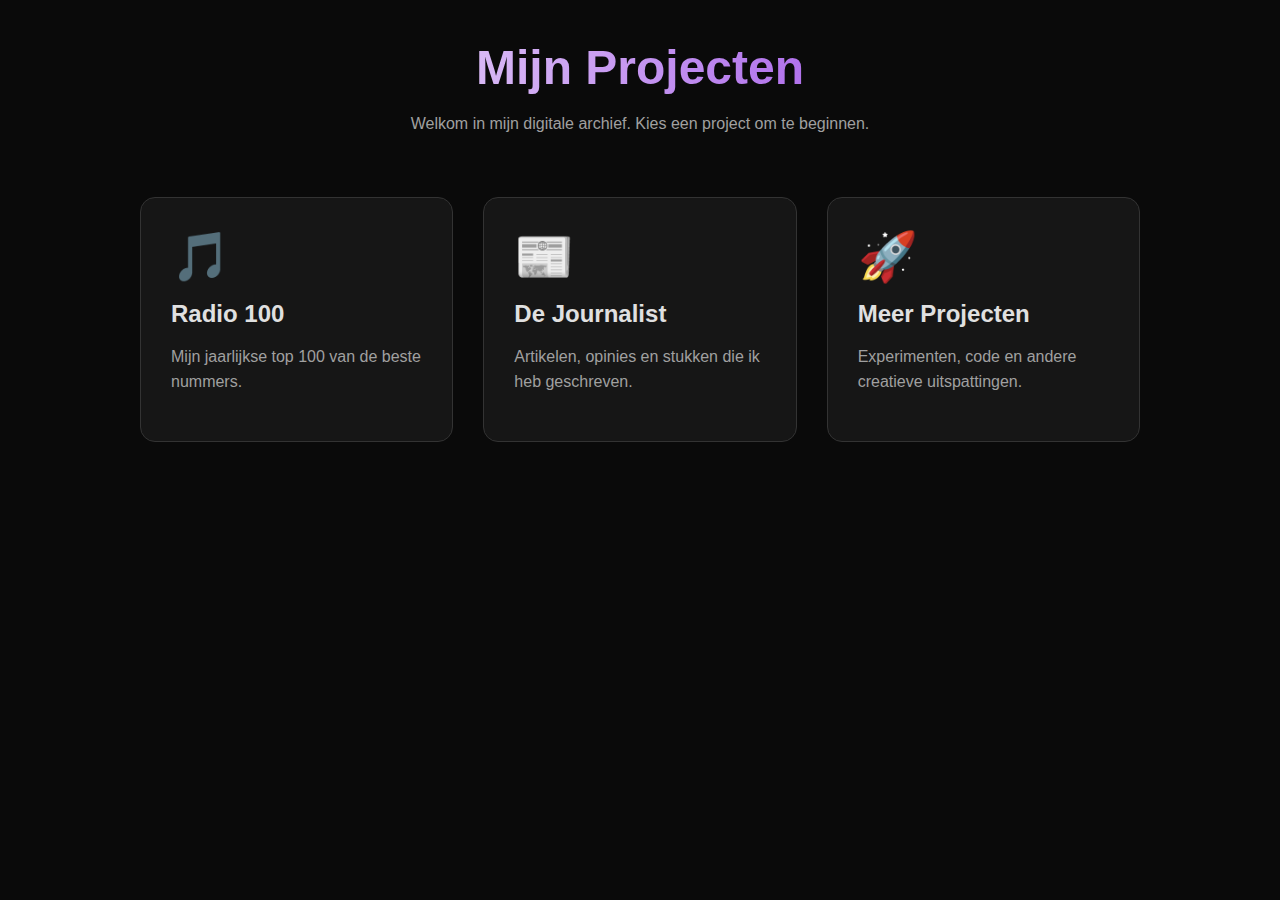
<file: Project's WEB/index.html>
<!DOCTYPE html>
<html lang="nl">
<head>
    <meta charset="UTF-8">
    <meta name="viewport" content="width=device-width, initial-scale=1.0">
    <title>Mijn Projecten Hub</title>
    <link rel="stylesheet" href="css/style.css">
    <script src="https://identity.netlify.com/v1/netlify-identity-widget.js"></script>
</head>
<body>

<div class="container">

    <div id="home-screen">
        <header>
            <h1>Mijn Projecten</h1>
            <p>Welkom in mijn digitale archief. Kies een project om te beginnen.</p>
        </header>

        <div class="project-grid">
            <div class="card" onclick="openProject('radio100')">
                <span>🎵</span>
                <h2>Radio 100</h2>
                <p>Mijn jaarlijkse top 100 van de beste nummers.</p>
            </div>
            <div class="card" onclick="openProject('journalist')">
                <span>📰</span>
                <h2>De Journalist</h2>
                <p>Artikelen, opinies en stukken die ik heb geschreven.</p>
            </div>
            <div class="card" onclick="openProject('overig')">
                <span>🚀</span>
                <h2>Meer Projecten</h2>
                <p>Experimenten, code en andere creatieve uitspattingen.</p>
            </div>
        </div>
    </div>

    <div id="radio100" class="page-section">
        <button class="back-btn" onclick="goHome()">← Terug naar overzicht</button>
        <h1>Radio 100: De Lijst</h1>
        <p>Hier vind je mijn persoonlijke selectie van dit jaar.</p>
        <div id="radio100-content">
            <ul class="song-list" style="padding:0;">
                <li><strong>1.</strong> Titel van Liedje - Artiest</li>
                <li><strong>2.</strong> Titel van Liedje - Artiest</li>
            </ul>
        </div>
    </div>

    <div id="journalist" class="page-section">
        <button class="back-btn" onclick="goHome()">← Terug naar overzicht</button>
        <h1>Artikel Archief</h1>
        <p>Recente publicaties. Deze worden beheerd via het CMS!</p>
        
        <div id="posts-container">
            </div>
        
        <div style="margin-top:40px; border-top: 1px solid #333; padding-top:20px;">
            <p>Vind je mijn werk tof? Steun mij met een koffie!</p>
            <button class="donate-btn" onclick="alert('Hier komt de Stripe/PayPal link!')">Steun dit project (€)</button>
        </div>
    </div>

    <div id="overig" class="page-section">
        <button class="back-btn" onclick="goHome()">← Terug naar overzicht</button>
        <h1>Andere Projecten</h1>
        <p>Work in progress...</p>
    </div>

</div>

<script>
    function openProject(projectId) {
        // ... (Navigatie code is hetzelfde)
        document.getElementById('home-screen').style.display = 'none';
        window.scrollTo(0, 0);
        const project = document.getElementById(projectId);
        project.style.display = 'block';
        setTimeout(() => { project.classList.add('active'); }, 10);
        
        if (projectId === 'journalist') {
            loadCMSPosts();
        }
    }

    function goHome() {
        // ... (Navigatie code is hetzelfde)
        const pages = document.querySelectorAll('.page-section');
        pages.forEach(page => {
            page.style.display = 'none';
            page.classList.remove('active');
        });
        document.getElementById('home-screen').style.display = 'block';
    }

    // Functie om de CMS-posts in te laden
    async function loadCMSPosts() {
        // We simuleren dat de posts in een JSON-bestand staan (wat het CMS genereert)
        const postsContainer = document.getElementById('posts-container');
        postsContainer.innerHTML = 'Artikelen worden geladen...'; 
        
        try {
            // Dit bestand bestaat nog niet, maar zal er zijn na je eerste CMS post
            const response = await fetch('/posts.json'); 
            const posts = await response.json();

            postsContainer.innerHTML = ''; // Leegmaken
            posts.forEach(post => {
                const postHTML = `
                    <div class="article-preview">
                        <h3>${post.title}</h3>
                        <p>${post.description}</p>
                        <a href="#" style="color: var(--accent);">Lees meer →</a>
                    </div>
                `;
                postsContainer.innerHTML += postHTML;
            });

        } catch (error) {
            postsContainer.innerHTML = '<p>Nog geen artikelen gevonden. Log in bij /admin om de eerste post te maken!</p>';
        }
    }

    // Netlify Identity Widget voor Login
    if (window.netlifyIdentity) {
      window.netlifyIdentity.on("init", user => {
        if (!user) {
          window.netlifyIdentity.on("login", () => {
            document.location.href = "/admin/";
          });
        }
      });
    }
</script>
</body>
</html>
</file>
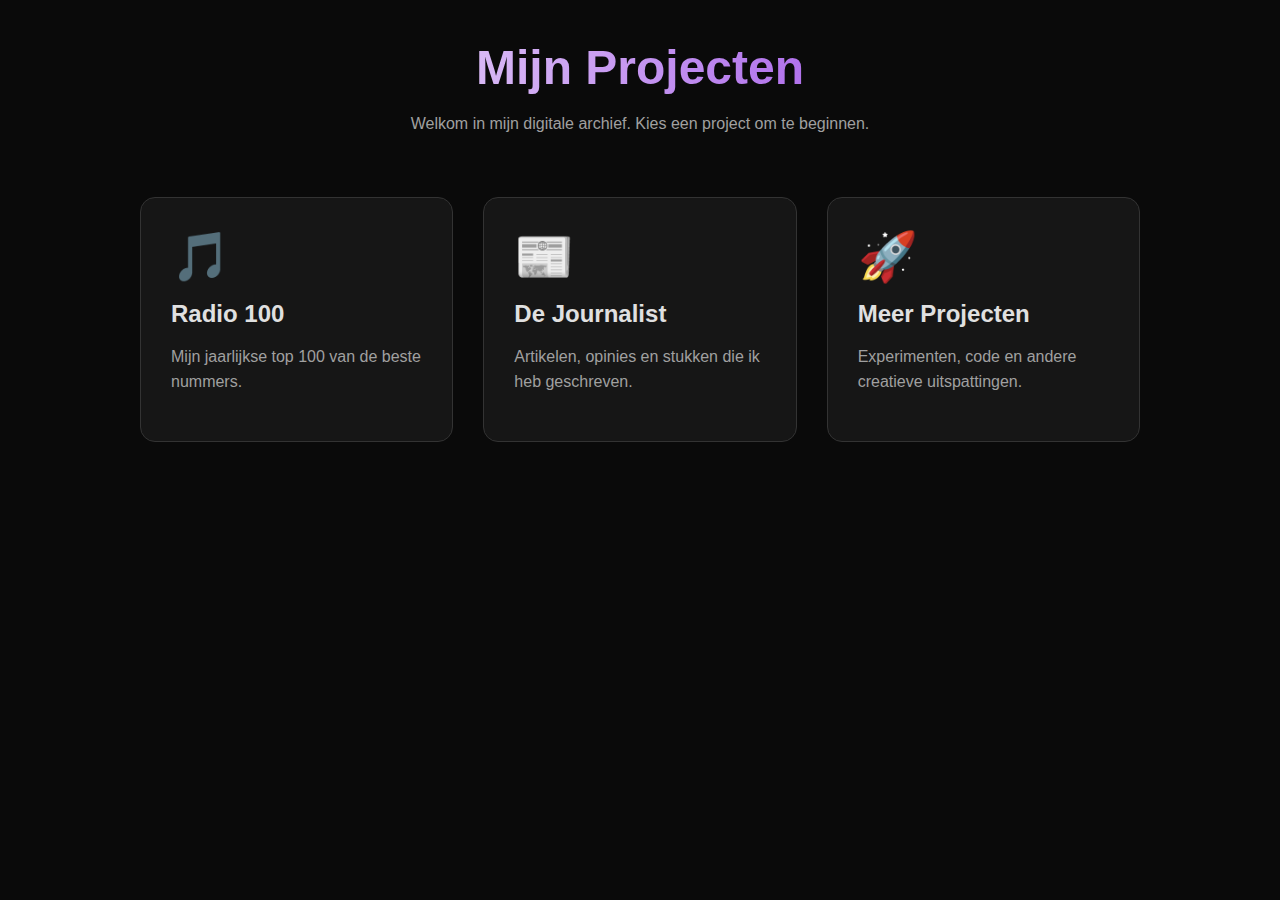
<file: projects-web/index.html>
<!DOCTYPE html>
<html lang="nl">
<head>
    <meta charset="UTF-8">
    <meta name="viewport" content="width=device-width, initial-scale=1.0">
    <title>Mijn Projecten Hub</title>
    
    <link rel="stylesheet" href="./css/style.css">
    
    <script src="https://identity.netlify.com/v1/netlify-identity-widget.js"></script>
</head>
<body>

<div class="container">

    <div id="home-screen">
        <header>
            <h1>Mijn Projecten</h1>
            <p>Welkom in mijn digitale archief. Kies een project om te beginnen.</p>
        </header>

        <div class="project-grid">
            <div class="card" onclick="openProject('radio100')">
                <span>🎵</span>
                <h2>Radio 100</h2>
                <p>Mijn jaarlijkse top 100 van de beste nummers.</p>
            </div>
            <div class="card" onclick="openProject('journalist')">
                <span>📰</span>
                <h2>De Journalist</h2>
                <p>Artikelen, opinies en stukken die ik heb geschreven.</p>
            </div>
            <div class="card" onclick="openProject('overig')">
                <span>🚀</span>
                <h2>Meer Projecten</h2>
                <p>Experimenten, code en andere creatieve uitspattingen.</p>
            </div>
        </div>
    </div>

    <div id="radio100" class="page-section">
        <button class="back-btn" onclick="goHome()">← Terug naar overzicht</button>
        <h1>Radio 100: De Lijst</h1>
        <p>Hier vind je mijn persoonlijke selectie van dit jaar.</p>
        <div id="radio100-content">
             <ul class="song-list" style="padding:0;">
                <li><strong>1.</strong> Titel van Liedje - Artiest</li>
                <li><strong>2.</strong> Titel van Liedje - Artiest</li>
            </ul>
        </div>
    </div>

    <div id="journalist" class="page-section">
        <button class="back-btn" onclick="goHome()">← Terug naar overzicht</button>
        <h1>Artikel Archief</h1>
        <p>Recente publicaties. Deze worden beheerd via het CMS!</p>
        
        <div id="posts-container">
            </div>
        
        <div style="margin-top:40px; border-top: 1px solid #333; padding-top:20px;">
            <p>Vind je mijn werk tof? Steun mij met een koffie!</p>
            <button class="donate-btn" onclick="alert('Hier komt de Stripe/PayPal link!')">Steun dit project (€)</button>
        </div>
    </div>

    <div id="overig" class="page-section">
        <button class="back-btn" onclick="goHome()">← Terug naar overzicht</button>
        <h1>Andere Projecten</h1>
        <p>Work in progress...</p>
    </div>

</div>

<script>
    // --- JAVASCRIPT LOGICA ---
    
    // Configuratie voor het ophalen van posts (PAS DIT AAN!)
    const GITHUB_REPO_OWNER = 'SanderProjects'; // JOUW GEBRUIKERSNAAM
    const GITHUB_REPO_NAME = 'Sanders-Projects'; // JOUW REPO NAAM
    // Omdat alles nu in de hoofdmap staat, verwijzen we direct naar de _posts map
const POSTS_FOLDER = '_posts/';
    function openProject(projectId) {
        document.getElementById('home-screen').style.display = 'none';
        window.scrollTo(0, 0);
        const project = document.getElementById(projectId);
        project.style.display = 'block';
        setTimeout(() => { project.classList.add('active'); }, 10);
        
        if (projectId === 'journalist') {
            loadCMSPosts();
        }
    }

    function goHome() {
        const pages = document.querySelectorAll('.page-section');
        pages.forEach(page => {
            page.style.display = 'none';
            page.classList.remove('active');
        });
        document.getElementById('home-screen').style.display = 'block';
        const header = document.querySelector('header');
        header.style.animation = 'none';
        header.offsetHeight; 
        header.style.animation = 'fadeIn 1s ease';
    }

    // Functie om de CMS-posts op te halen en weer te geven
    async function loadCMSPosts() {
        const postsContainer = document.getElementById('posts-container');
        postsContainer.innerHTML = 'Artikelen worden geladen...';

        try {
            // FIX: Codeer de mapnaam voor de GitHub API om speciale tekens te verwerken
            const encodedPostsFolder = encodeURIComponent(POSTS_FOLDER); // <-- DEZE REGEL IS NIEUW
            
            // Stap 1: Haal de lijst met bestanden uit de _posts map (via GitHub API)
            const apiUrl = `https://api.github.com/repos/${GITHUB_REPO_OWNER}/${GITHUB_REPO_NAME}/contents/${encodedPostsFolder}`; // <-- HIER WORDT DE GECODEERDE MAP GEBRUIKT
            const fileListResponse = await fetch(apiUrl);
            
            if (!fileListResponse.ok) {
                postsContainer.innerHTML = '<p>Fout bij het laden van artikelen. Controleer of de GITHUB_REPO_OWNER/NAME juist is ingesteld.</p>';
                return;
            }
            
            const files = await fileListResponse.json();
            
            // Filter alleen op Markdown bestanden (.md)
            const mdFiles = files.filter(file => file.name.endsWith('.md'));
            
            if (mdFiles.length === 0) {
                postsContainer.innerHTML = '<p>Nog geen artikelen gevonden. Maak de eerste post in het CMS!</p>';
                return;
            }

            postsContainer.innerHTML = ''; // Leegmaken voor de nieuwe posts

            // Stap 2: Loop door elk bestand en haal de inhoud op
            for (const file of mdFiles) {
                // Haal de inhoud op
                const postResponse = await fetch(file.download_url);
                const rawMarkdown = await postResponse.text();

                // Extreer de Front Matter (metadata) en Body
                const { metadata, body } = parseMarkdown(rawMarkdown);
                
                // Stap 3: Renderen op de pagina
                const postHTML = `
                    <div class="article-preview">
                        <h3>${metadata.title || 'Geen Titel'}</h3>
                        <p style="color: var(--text-muted);">${metadata.description || 'Geen samenvatting beschikbaar.'}</p>
                        <p>${body.substring(0, 100)}...</p>
                        <a href="#" style="color: var(--accent);">Lees meer →</a>
                    </div>
                `;
                postsContainer.innerHTML += postHTML;
            }

        } catch (error) {
            console.error('Fout bij laden van posts:', error);
            postsContainer.innerHTML = `<p>Er is een onbekende fout opgetreden bij het laden van de artikelen: ${error.message}</p>`;
        }
    }

    // Helper functie om de metadata (Front Matter) van de Markdown te scheiden van de body.
    function parseMarkdown(markdown) {
        const metadata = {};
        let body = markdown;
        
        // Zoek naar de Front Matter (YAML blok tussen '---')
        const match = markdown.match(/^---\s*([\s\S]*?)\s*---([\s\S]*)$/);
        
        if (match) {
            // Parsen van de YAML (heel simplistisch, werkt alleen voor simpele key: value)
            const yamlBlock = match[1];
            body = match[2].trim();
            
            yamlBlock.split('\n').forEach(line => {
                const parts = line.split(':');
                if (parts.length >= 2) {
                    const key = parts[0].trim();
                    const value = parts.slice(1).join(':').trim().replace(/^['"]|['"]$/g, '');
                    metadata[key] = value;
                }
            });
        }
        return { metadata, body };
    }


    // Netlify Identity Widget voor Login
    if (window.netlifyIdentity) {
      window.netlifyIdentity.on("init", user => {
        if (!user) {
          window.netlifyIdentity.on("login", () => {
            document.location.href = "/admin/";
          });
        }
      });
    }
</script>
</body>
</html>
</file>
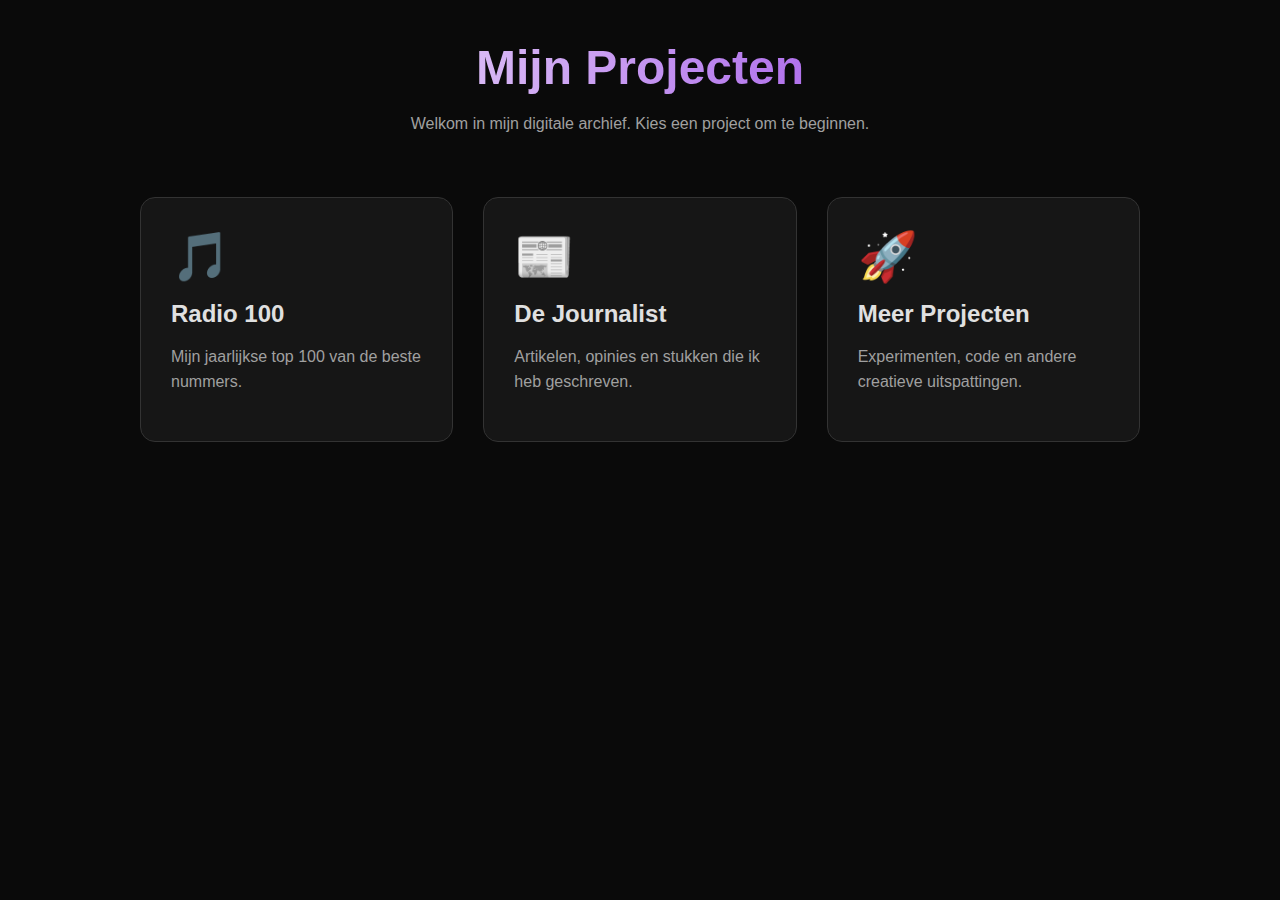
<file: Sanders-Projects/projects-web/index.html>
<!DOCTYPE html>
<html lang="nl">
<head>
    <meta charset="UTF-8">
    <meta name="viewport" content="width=device-width, initial-scale=1.0">
    <title>Mijn Projecten Hub</title>
    
    <link rel="stylesheet" href="./css/style.css">
    
    <script src="https://identity.netlify.com/v1/netlify-identity-widget.js"></script>
</head>
<body>

<div class="container">

    <div id="home-screen">
        <header>
            <h1>Mijn Projecten</h1>
            <p>Welkom in mijn digitale archief. Kies een project om te beginnen.</p>
        </header>

        <div class="project-grid">
            <div class="card" onclick="openProject('radio100')">
                <span>🎵</span>
                <h2>Radio 100</h2>
                <p>Mijn jaarlijkse top 100 van de beste nummers.</p>
            </div>
            <div class="card" onclick="openProject('journalist')">
                <span>📰</span>
                <h2>De Journalist</h2>
                <p>Artikelen, opinies en stukken die ik heb geschreven.</p>
            </div>
            <div class="card" onclick="openProject('overig')">
                <span>🚀</span>
                <h2>Meer Projecten</h2>
                <p>Experimenten, code en andere creatieve uitspattingen.</p>
            </div>
        </div>
    </div>

    <div id="radio100" class="page-section">
        <button class="back-btn" onclick="goHome()">← Terug naar overzicht</button>
        <h1>Radio 100: De Lijst</h1>
        <p>Hier vind je mijn persoonlijke selectie van dit jaar.</p>
        <div id="radio100-content">
             <ul class="song-list" style="padding:0;">
                <li><strong>1.</strong> Titel van Liedje - Artiest</li>
                <li><strong>2.</strong> Titel van Liedje - Artiest</li>
            </ul>
        </div>
    </div>

    <div id="journalist" class="page-section">
        <button class="back-btn" onclick="goHome()">← Terug naar overzicht</button>
        <h1>Artikel Archief</h1>
        <p>Recente publicaties. Deze worden beheerd via het CMS!</p>
        
        <div id="posts-container">
            </div>
        
        <div style="margin-top:40px; border-top: 1px solid #333; padding-top:20px;">
            <p>Vind je mijn werk tof? Steun mij met een koffie!</p>
            <button class="donate-btn" onclick="alert('Hier komt de Stripe/PayPal link!')">Steun dit project (€)</button>
        </div>
    </div>

    <div id="overig" class="page-section">
        <button class="back-btn" onclick="goHome()">← Terug naar overzicht</button>
        <h1>Andere Projecten</h1>
        <p>Work in progress...</p>
    </div>

</div>

<script>
    // --- JAVASCRIPT LOGICA ---
    
    // Configuratie voor het ophalen van posts (PAS DIT AAN!)
    const GITHUB_REPO_OWNER = 'SanderProjects'; // JOUW GEBRUIKERSNAAM
    const GITHUB_REPO_NAME = 'Sanders-Projects'; // JOUW REPO NAAM
    const POSTS_FOLDER = 'Project\'s WEB/_posts/'; // De map waar Netlify CMS de artikelen opslaat

    function openProject(projectId) {
        document.getElementById('home-screen').style.display = 'none';
        window.scrollTo(0, 0);
        const project = document.getElementById(projectId);
        project.style.display = 'block';
        setTimeout(() => { project.classList.add('active'); }, 10);
        
        if (projectId === 'journalist') {
            loadCMSPosts();
        }
    }

    function goHome() {
        const pages = document.querySelectorAll('.page-section');
        pages.forEach(page => {
            page.style.display = 'none';
            page.classList.remove('active');
        });
        document.getElementById('home-screen').style.display = 'block';
        const header = document.querySelector('header');
        header.style.animation = 'none';
        header.offsetHeight; 
        header.style.animation = 'fadeIn 1s ease';
    }

    // Functie om de CMS-posts op te halen en weer te geven
    async function loadCMSPosts() {
        const postsContainer = document.getElementById('posts-container');
        postsContainer.innerHTML = 'Artikelen worden geladen...';

        try {
            // FIX: Codeer de mapnaam voor de GitHub API om speciale tekens te verwerken
            const encodedPostsFolder = encodeURIComponent(POSTS_FOLDER); // <-- DEZE REGEL IS NIEUW
            
            // Stap 1: Haal de lijst met bestanden uit de _posts map (via GitHub API)
            const apiUrl = `https://api.github.com/repos/${GITHUB_REPO_OWNER}/${GITHUB_REPO_NAME}/contents/${encodedPostsFolder}`; // <-- HIER WORDT DE GECODEERDE MAP GEBRUIKT
            const fileListResponse = await fetch(apiUrl);
            
            if (!fileListResponse.ok) {
                postsContainer.innerHTML = '<p>Fout bij het laden van artikelen. Controleer of de GITHUB_REPO_OWNER/NAME juist is ingesteld.</p>';
                return;
            }
            
            const files = await fileListResponse.json();
            
            // Filter alleen op Markdown bestanden (.md)
            const mdFiles = files.filter(file => file.name.endsWith('.md'));
            
            if (mdFiles.length === 0) {
                postsContainer.innerHTML = '<p>Nog geen artikelen gevonden. Maak de eerste post in het CMS!</p>';
                return;
            }

            postsContainer.innerHTML = ''; // Leegmaken voor de nieuwe posts

            // Stap 2: Loop door elk bestand en haal de inhoud op
            for (const file of mdFiles) {
                // Haal de inhoud op
                const postResponse = await fetch(file.download_url);
                const rawMarkdown = await postResponse.text();

                // Extreer de Front Matter (metadata) en Body
                const { metadata, body } = parseMarkdown(rawMarkdown);
                
                // Stap 3: Renderen op de pagina
                const postHTML = `
                    <div class="article-preview">
                        <h3>${metadata.title || 'Geen Titel'}</h3>
                        <p style="color: var(--text-muted);">${metadata.description || 'Geen samenvatting beschikbaar.'}</p>
                        <p>${body.substring(0, 100)}...</p>
                        <a href="#" style="color: var(--accent);">Lees meer →</a>
                    </div>
                `;
                postsContainer.innerHTML += postHTML;
            }

        } catch (error) {
            console.error('Fout bij laden van posts:', error);
            postsContainer.innerHTML = `<p>Er is een onbekende fout opgetreden bij het laden van de artikelen: ${error.message}</p>`;
        }
    }

    // Helper functie om de metadata (Front Matter) van de Markdown te scheiden van de body.
    function parseMarkdown(markdown) {
        const metadata = {};
        let body = markdown;
        
        // Zoek naar de Front Matter (YAML blok tussen '---')
        const match = markdown.match(/^---\s*([\s\S]*?)\s*---([\s\S]*)$/);
        
        if (match) {
            // Parsen van de YAML (heel simplistisch, werkt alleen voor simpele key: value)
            const yamlBlock = match[1];
            body = match[2].trim();
            
            yamlBlock.split('\n').forEach(line => {
                const parts = line.split(':');
                if (parts.length >= 2) {
                    const key = parts[0].trim();
                    const value = parts.slice(1).join(':').trim().replace(/^['"]|['"]$/g, '');
                    metadata[key] = value;
                }
            });
        }
        return { metadata, body };
    }


    // Netlify Identity Widget voor Login
    if (window.netlifyIdentity) {
      window.netlifyIdentity.on("init", user => {
        if (!user) {
          window.netlifyIdentity.on("login", () => {
            document.location.href = "/admin/";
          });
        }
      });
    }
</script>
</body>
</html>
</file>
<file: Project's WEB/css/style.css>
/* --- 1. ALGEMENE STIJL & DARK THEME --- */
:root {
    --bg-color: #0a0a0a;
    --card-bg: #161616;
    --text-main: #e0e0e0;
    --text-muted: #a0a0a0;
    --accent: #8a2be2; /* BlueViolet accent */
    --accent-glow: rgba(138, 43, 226, 0.4);
}

body {
    margin: 0;
    font-family: 'Segoe UI', Tahoma, Geneva, Verdana, sans-serif;
    background-color: var(--bg-color);
    color: var(--text-main);
    overflow-x: hidden;
}

h1, h2, h3 { margin: 0; font-weight: 700; }
p { line-height: 1.6; color: var(--text-muted); }

.container {
    max-width: 1000px;
    margin: 0 auto;
    padding: 40px 20px;
}

/* --- 2. DE NAVIGATIE / HEADER --- */
header {
    text-align: center;
    margin-bottom: 60px;
    animation: fadeIn 1s ease;
}

header h1 {
    font-size: 3rem;
    background: linear-gradient(to right, #fff, var(--accent));
    -webkit-background-clip: text;
    -webkit-text-fill-color: transparent;
    margin-bottom: 10px;
}

/* --- 3. PROJECT GRID (DE HUB) --- */
.project-grid {
    display: grid;
    grid-template-columns: repeat(auto-fit, minmax(280px, 1fr));
    gap: 30px;
}

.card {
    background-color: var(--card-bg);
    border: 1px solid #333;
    border-radius: 15px;
    padding: 30px;
    cursor: pointer;
    transition: all 0.3s cubic-bezier(0.25, 0.8, 0.25, 1);
    position: relative;
    overflow: hidden;
}

.card:hover {
    transform: translateY(-10px);
    box-shadow: 0 10px 30px var(--accent-glow);
    border-color: var(--accent);
}

.card h2 { font-size: 1.5rem; margin-bottom: 10px; }
.card span { font-size: 3rem; display: block; margin-bottom: 15px; }

/* --- 4. PROJECT PAGINA'S (VERBORGEN TOT KLIK) --- */
.page-section {
    display: none;
    opacity: 0;
    transition: opacity 0.5s ease;
    padding-top: 20px;
}

.page-section.active {
    display: block;
    animation: slideUp 0.5s forwards;
}

.back-btn {
    background: none;
    border: 1px solid var(--text-muted);
    color: var(--text-main);
    padding: 10px 20px;
    border-radius: 50px;
    cursor: pointer;
    margin-bottom: 30px;
    transition: 0.3s;
}

.back-btn:hover {
    background-color: var(--accent);
    border-color: var(--accent);
}

.article-preview {
    background: #222;
    padding: 20px;
    border-radius: 8px;
    margin-bottom: 20px;
}

/* Betaalknop Stijl */
.donate-btn {
    background-color: var(--accent);
    color: white;
    border: none;
    padding: 10px 20px;
    border-radius: 5px;
    cursor: pointer;
    font-weight: bold;
    margin-top: 20px;
}

/* --- 5. ANIMATIES --- */
@keyframes fadeIn { from { opacity: 0; } to { opacity: 1; } }
@keyframes slideUp { 
    from { opacity: 0; transform: translateY(20px); } 
    to { opacity: 1; transform: translateY(0); } 
}
</file>
<file: projects-web/css/style.css>
/* --- 1. ALGEMENE STIJL & DARK THEME --- */
:root {
    --bg-color: #0a0a0a;
    --card-bg: #161616;
    --text-main: #e0e0e0;
    --text-muted: #a0a0a0;
    --accent: #8a2be2; /* BlueViolet accent */
    --accent-glow: rgba(138, 43, 226, 0.4);
}

body {
    margin: 0;
    font-family: 'Segoe UI', Tahoma, Geneva, Verdana, sans-serif;
    background-color: var(--bg-color);
    color: var(--text-main);
    overflow-x: hidden;
}

h1, h2, h3 { margin: 0; font-weight: 700; }
p { line-height: 1.6; color: var(--text-muted); }

.container {
    max-width: 1000px;
    margin: 0 auto;
    padding: 40px 20px;
}

/* --- 2. DE NAVIGATIE / HEADER --- */
header {
    text-align: center;
    margin-bottom: 60px;
    animation: fadeIn 1s ease;
}

header h1 {
    font-size: 3rem;
    background: linear-gradient(to right, #fff, var(--accent));
    -webkit-background-clip: text;
    -webkit-text-fill-color: transparent;
    margin-bottom: 10px;
}

/* --- 3. PROJECT GRID (DE HUB) --- */
.project-grid {
    display: grid;
    grid-template-columns: repeat(auto-fit, minmax(280px, 1fr));
    gap: 30px;
}

.card {
    background-color: var(--card-bg);
    border: 1px solid #333;
    border-radius: 15px;
    padding: 30px;
    cursor: pointer;
    transition: all 0.3s cubic-bezier(0.25, 0.8, 0.25, 1);
    position: relative;
    overflow: hidden;
}

.card:hover {
    transform: translateY(-10px);
    box-shadow: 0 10px 30px var(--accent-glow);
    border-color: var(--accent);
}

.card h2 { font-size: 1.5rem; margin-bottom: 10px; }
.card span { font-size: 3rem; display: block; margin-bottom: 15px; }

/* --- 4. PROJECT PAGINA'S (VERBORGEN TOT KLIK) --- */
.page-section {
    display: none;
    opacity: 0;
    transition: opacity 0.5s ease;
    padding-top: 20px;
}

.page-section.active {
    display: block;
    animation: slideUp 0.5s forwards;
}

.back-btn {
    background: none;
    border: 1px solid var(--text-muted);
    color: var(--text-main);
    padding: 10px 20px;
    border-radius: 50px;
    cursor: pointer;
    margin-bottom: 30px;
    transition: 0.3s;
}

.back-btn:hover {
    background-color: var(--accent);
    border-color: var(--accent);
}

.article-preview {
    background: #222;
    padding: 20px;
    border-radius: 8px;
    margin-bottom: 20px;
}

/* Betaalknop Stijl */
.donate-btn {
    background-color: var(--accent);
    color: white;
    border: none;
    padding: 10px 20px;
    border-radius: 5px;
    cursor: pointer;
    font-weight: bold;
    margin-top: 20px;
}

/* --- 5. ANIMATIES --- */
@keyframes fadeIn { from { opacity: 0; } to { opacity: 1; } }
@keyframes slideUp { 
    from { opacity: 0; transform: translateY(20px); } 
    to { opacity: 1; transform: translateY(0); } 
}
</file>
<file: Sanders-Projects/projects-web/css/style.css>
/* --- 1. ALGEMENE STIJL & DARK THEME --- */
:root {
    --bg-color: #0a0a0a;
    --card-bg: #161616;
    --text-main: #e0e0e0;
    --text-muted: #a0a0a0;
    --accent: #8a2be2; /* BlueViolet accent */
    --accent-glow: rgba(138, 43, 226, 0.4);
}

body {
    margin: 0;
    font-family: 'Segoe UI', Tahoma, Geneva, Verdana, sans-serif;
    background-color: var(--bg-color);
    color: var(--text-main);
    overflow-x: hidden;
}

h1, h2, h3 { margin: 0; font-weight: 700; }
p { line-height: 1.6; color: var(--text-muted); }

.container {
    max-width: 1000px;
    margin: 0 auto;
    padding: 40px 20px;
}

/* --- 2. DE NAVIGATIE / HEADER --- */
header {
    text-align: center;
    margin-bottom: 60px;
    animation: fadeIn 1s ease;
}

header h1 {
    font-size: 3rem;
    background: linear-gradient(to right, #fff, var(--accent));
    -webkit-background-clip: text;
    -webkit-text-fill-color: transparent;
    margin-bottom: 10px;
}

/* --- 3. PROJECT GRID (DE HUB) --- */
.project-grid {
    display: grid;
    grid-template-columns: repeat(auto-fit, minmax(280px, 1fr));
    gap: 30px;
}

.card {
    background-color: var(--card-bg);
    border: 1px solid #333;
    border-radius: 15px;
    padding: 30px;
    cursor: pointer;
    transition: all 0.3s cubic-bezier(0.25, 0.8, 0.25, 1);
    position: relative;
    overflow: hidden;
}

.card:hover {
    transform: translateY(-10px);
    box-shadow: 0 10px 30px var(--accent-glow);
    border-color: var(--accent);
}

.card h2 { font-size: 1.5rem; margin-bottom: 10px; }
.card span { font-size: 3rem; display: block; margin-bottom: 15px; }

/* --- 4. PROJECT PAGINA'S (VERBORGEN TOT KLIK) --- */
.page-section {
    display: none;
    opacity: 0;
    transition: opacity 0.5s ease;
    padding-top: 20px;
}

.page-section.active {
    display: block;
    animation: slideUp 0.5s forwards;
}

.back-btn {
    background: none;
    border: 1px solid var(--text-muted);
    color: var(--text-main);
    padding: 10px 20px;
    border-radius: 50px;
    cursor: pointer;
    margin-bottom: 30px;
    transition: 0.3s;
}

.back-btn:hover {
    background-color: var(--accent);
    border-color: var(--accent);
}

.article-preview {
    background: #222;
    padding: 20px;
    border-radius: 8px;
    margin-bottom: 20px;
}

/* Betaalknop Stijl */
.donate-btn {
    background-color: var(--accent);
    color: white;
    border: none;
    padding: 10px 20px;
    border-radius: 5px;
    cursor: pointer;
    font-weight: bold;
    margin-top: 20px;
}

/* --- 5. ANIMATIES --- */
@keyframes fadeIn { from { opacity: 0; } to { opacity: 1; } }
@keyframes slideUp { 
    from { opacity: 0; transform: translateY(20px); } 
    to { opacity: 1; transform: translateY(0); } 
}
</file>
